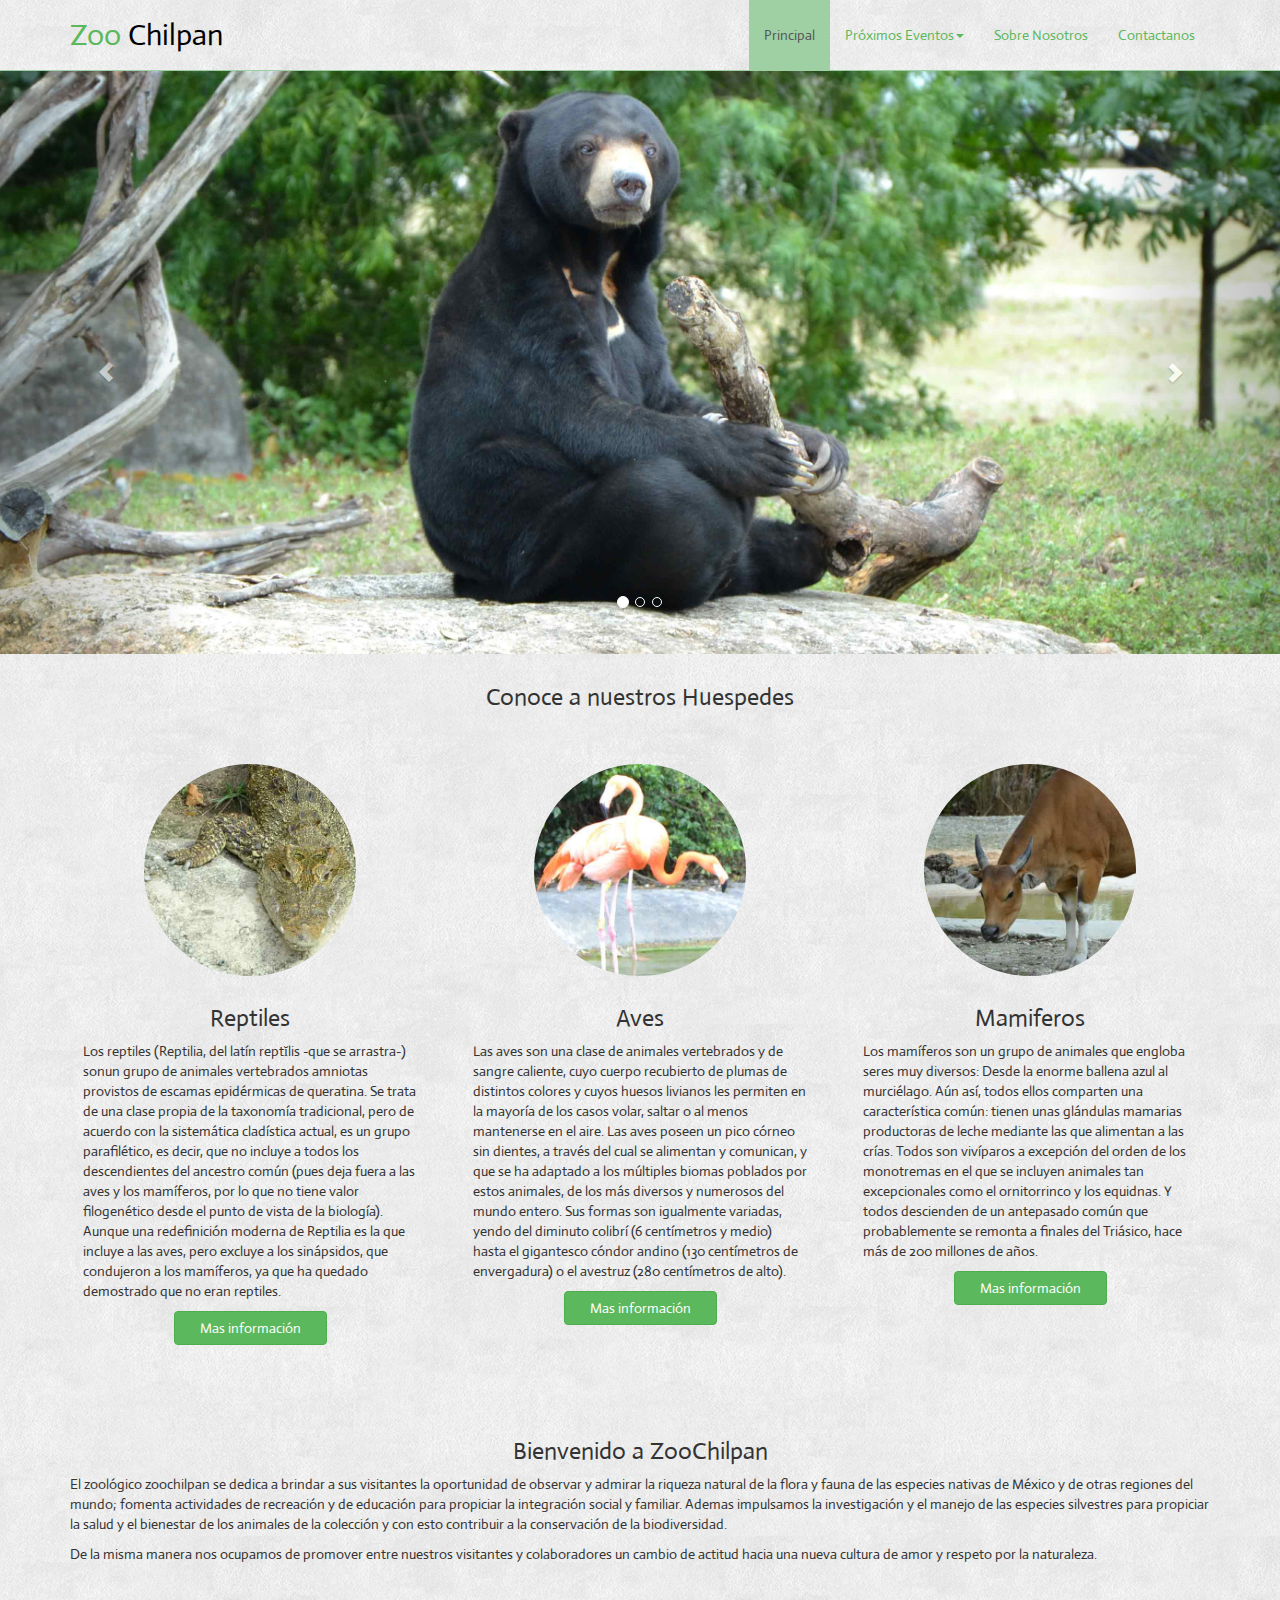
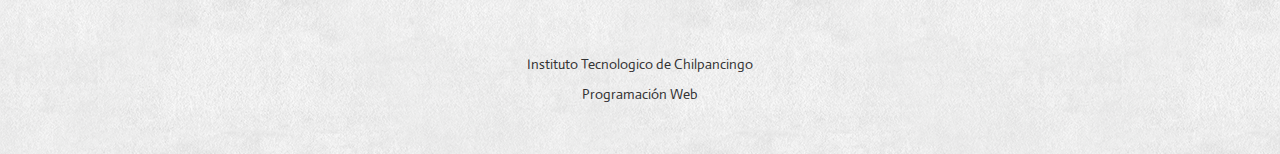
<file: ZooChilpan/html/index.html>
<!DOCTYPE html>
<html>
  <head>
    <title>ZooChilpan</title>
    <meta name="viewport" content="width=device-width, initial-scale=1.0">
    <!-- Bootstrap -->
    <link href="css/bootstrap.css" rel="stylesheet">
    
    <!--Google Fonts-->
    <link href='http://fonts.googleapis.com/css?family=Duru+Sans|Actor' rel='stylesheet' type='text/css'>
    
    <!--Bootshape-->
    <link href="css/bootshape.css" rel="stylesheet">

    <!-- HTML5 Shim and Respond.js IE8 support of HTML5 elements and media queries -->
    <!-- WARNING: Respond.js doesn't work if you view the page via file:// -->
    <!--[if lt IE 9]>
      <script src="https://oss.maxcdn.com/libs/html5shiv/3.7.0/html5shiv.js"></script>
      <script src="https://oss.maxcdn.com/libs/respond.js/1.3.0/respond.min.js"></script>
    <![endif]-->
  </head>
  <body>
    <!-- Navigation bar -->
    <div class="navbar navbar-default navbar-fixed-top" role="navigation">
      <div class="container">
        <div class="navbar-header">
          <button type="button" class="navbar-toggle" data-toggle="collapse" data-target=".navbar-collapse">
            <span class="sr-only">Toggle navigation</span>
            <span class="icon-bar"></span>
            <span class="icon-bar"></span>
            <span class="icon-bar"></span>
          </button>
          <a class="navbar-brand" href="#"><span class="green">Zoo</span> Chilpan</a>
        </div>
        <nav role="navigation" class="collapse navbar-collapse navbar-right">
          <ul class="navbar-nav nav">
            <li class="active"><a href="#">Principal</a></li>
            <li class="dropdown">
              <a data-toggle="dropdown" href="#" class="dropdown-toggle">Próximos Eventos<b class="caret"></b></a>
              <ul class="dropdown-menu">
                <li><a href="#">Eventos en Vivo</a></li>
                <li class="active"><a href="#">Serpientario</a></li>
                <li><a href="#">Viajes Guiados</a></li>
                <li class="divider"></li>
                <li><a href="#">Mas información</a></li>
              </ul>
            </li>
            <li><a href="#">Sobre Nosotros</a></li>
            <li><a href="#">Contactanos</a></li>
          </ul>
        </nav>
      </div>
    </div><!-- End Navigation bar -->

    <!-- Slide gallery -->
    <div class="jumbotron">
      <div id="carousel-example-generic" class="carousel slide" data-ride="carousel">
        <!-- Indicators -->
        <ol class="carousel-indicators">
          <li data-target="#carousel-example-generic" data-slide-to="0" class="active"></li>
          <li data-target="#carousel-example-generic" data-slide-to="1"></li>
          <li data-target="#carousel-example-generic" data-slide-to="2"></li>
        </ol>
        <!-- Wrapper for slides -->
        <div class="carousel-inner">
          <div class="item active">
            <img src="img/carousel1.jpg" alt="">
            <div class="carousel-caption">
            </div>
          </div>
          <div class="item">
            <img src="img/carousel2.jpg" alt="">
            <div class="carousel-caption">
            </div>
          </div>
          <div class="item">
            <img src="img/carousel3.jpg" alt="">
            <div class="carousel-caption">
            </div>
          </div>
        </div>
        <!-- Controls -->
        <a class="left carousel-control" href="#carousel-example-generic" data-slide="prev">
          <span class="glyphicon glyphicon-chevron-left"></span>
        </a>
        <a class="right carousel-control" href="#carousel-example-generic" data-slide="next">
          <span class="glyphicon glyphicon-chevron-right"></span>
        </a>
      </div>
    </div><!-- End Slide gallery -->

    <h3 class="text-center">Conoce a nuestros Huespedes</h3>
    <!-- Thumbnails -->
    <div class="container thumbs">
      <div class="col-sm-6 col-md-4">
        <div class="thumbnail">
          <img src="img/pic1.jpg" alt="" class="img-circle">
          <div class="caption">
            <h3 class="text-center">Reptiles</h3>
            <p>Los reptiles (Reptilia, del latín reptĭlis -que se arrastra-)
              sonun grupo de animales vertebrados amniotas provistos de escamas
              epidérmicas de queratina. Se trata de una clase propia de la
              taxonomía tradicional, pero de acuerdo con la sistemática cladística
              actual, es un grupo parafilético, es decir, que no incluye a todos los
              descendientes del ancestro común (pues deja fuera a las aves y los
              mamíferos, por lo que no tiene valor filogenético desde el punto de
              vista de la biología). Aunque una redefinición moderna de Reptilia
              es la que incluye a las aves, pero excluye a los sinápsidos, que
              condujeron a los mamíferos, ya que ha quedado demostrado que no
              eran reptiles.
            </p>
            <div class="btn-toolbar text-center">
              <a href="cocodrilo.html" role="button" class="btn btn-success">Mas información</a>
            </div>
          </div>
        </div>
      </div>
      <div class="col-sm-6 col-md-4">
        <div class="thumbnail">
          <img src="img/pic2.jpg" alt="" class="img-circle">
          <div class="caption">
            <h3 class="text-center">Aves</h3>
            <p>Las aves son una clase de animales vertebrados y de sangre caliente, cuyo cuerpo recubierto de plumas de distintos colores y 
              cuyos huesos livianos les permiten en la mayoría de los casos volar, saltar o al menos mantenerse en el aire.
              Las aves poseen un pico córneo sin dientes, a través del cual se alimentan y comunican, y que se ha adaptado a los múltiples biomas poblados por estos animales,
               de los más diversos y numerosos del mundo entero. Sus formas son igualmente variadas, yendo del diminuto colibrí (6 centímetros y medio) 
               hasta el gigantesco cóndor andino (130 centímetros de envergadura) 
              o el avestruz (280 centímetros de alto).
              </p>
            <div class="btn-toolbar text-center">
              <a href="pato.html" role="button" class="btn btn-success">Mas información</a>
            </div>
          </div>
        </div>
      </div>
      <div class="col-sm-6 col-md-4">
        <div class="thumbnail">
          <img src="img/pic3.jpg" alt="" class="img-circle">
          <div class="caption">
            <h3 class="text-center">Mamiferos</h3>
            <p>Los mamíferos son un grupo de animales que engloba seres muy diversos:
                Desde la enorme ballena azul al murciélago. Aún así, todos ellos comparten una característica común: 
                tienen unas glándulas mamarias productoras de leche mediante las que alimentan a las crías. Todos son vivíparos a excepción del orden de los monotremas 
                en el que se incluyen animales tan excepcionales como el ornitorrinco y los equidnas. Y todos descienden de un antepasado común que probablemente se remonta a finales del 
                Triásico, hace más de 200 millones de años.
            </p>
            <div class="btn-toolbar text-center">
              <a href="mamiferos.html" role="button" class="btn btn-success">Mas información</a>
            </div>
          </div>
        </div>
      </div>
    </div><!-- End Thumbnails -->

    <!-- Content -->
    <div class="container">
      <h3 class="text-center">Bienvenido a ZooChilpan</h3>
      <p>El zoológico zoochilpan se dedica a brindar a sus visitantes la oportunidad de observar y admirar la riqueza natural de la flora y fauna de las especies nativas de México y de otras regiones del mundo; 
        fomenta actividades de recreación y de educación para propiciar la integración social y familiar.
        Ademas impulsamos la investigación y el manejo de las especies silvestres para propiciar la salud y el bienestar de los animales de la colección y con esto contribuir
         a la conservación de la biodiversidad.
        </p>
        <p>De la misma manera nos ocupamos de promover entre nuestros visitantes y colaboradores un cambio de actitud hacia una nueva cultura de amor y respeto por la naturaleza.</p>
    </div><!-- End Content -->
    <!-- Footer -->

    <div class="footer text-center">
        <p>Instituto Tecnologico de Chilpancingo</p>
        <p> Programación Web<a class="green" href="#"></a></p>
    </div><!-- End Footer -->
    <!-- jQuery (necessary for Bootstrap's JavaScript plugins) -->
    <!-- // <script src="https://code.jquery.com/jquery.js"></script> -->
    <script src="js/jquery.js"></script>
    <!-- Include all compiled plugins (below), or include individual files as needed -->
    <script src="js/bootstrap.min.js"></script>
    <script src="js/bootshape.js"></script>
  </body>
</html>
</file>
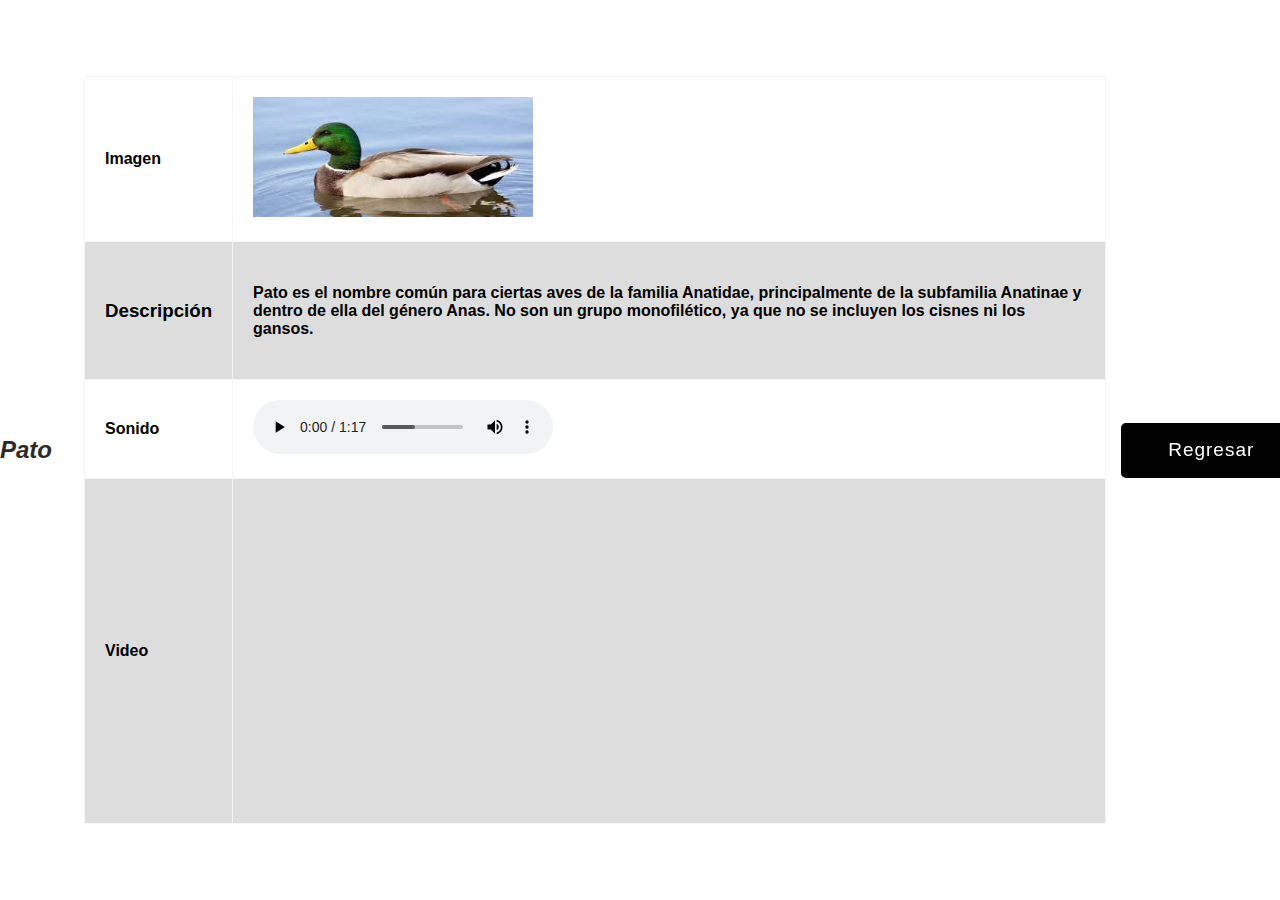
<file: ZooChilpan/html/pato.html>
<!DOCTYPE html>
<html lang="en">
<head>
	<meta charset="UTF-8">
	<title>Aves</title>

	<link rel="stylesheet" href="css/tabla.css">
</head>

<body>
    <h2> <i> <center> Pato </center></i></h2>
    <table border="" align="center" width="20%">

        <tr>
            <td><b>Imagen</b></td>
            <td><img src="[data-uri]" 
                height="120px"
                width="280px">
            </td>
        </tr>

            <tr>
                <td><h3><b>Descripción</b></h3></td>
                <td><h4>Pato es el nombre común para ciertas aves de la familia Anatidae, 
                    principalmente de la subfamilia Anatinae y dentro de ella del género Anas.
                    No son un grupo monofilético, ya que no se incluyen los cisnes ni los gansos.
                </td></h4>
            </tr>

            <tr>
                <td><b>Sonido</b></td>
                <td>
                    <audio controls>
                        <source src="Sonido de pato.mp3" type="audio/mp3">
                        Tu navegador no soporta audio HTML5
                    </audio>
                </td>
            </tr>

            <tr>
                <td><b>Video</b></td>
                <td>
                    <iframe width="200" height="300" src="https://www.youtube.com/embed/9dJ3anJxQ5c" title="YouTube video player" 
                    frameborder="0" allow="accelerometer; autoplay; clipboard-write; encrypted-media; gyroscope; picture-in-picture" 
                    allowfullscreen></iframe>
                </td>
            </tr>
    </table>
        <span><a href="index.html">Regresar</a></span>
 
</html>
</file>
<file: ZooChilpan/html/css/bootshape.css>
body {
    background-image:url('../img/bg.png');
    background-repeat:repeat;
}
.navbar {
    background-image:url('../img/bg.png');
    background-repeat:repeat;
}
.jumbotron {
    background-color: transparent;
    padding: 70px 0 0 0;
}
.green {
    color: #5cb85c;
}
.thumbs {
    padding: 40px 0;
}
.thumbnail > img {
    max-width: 60%;
}
.footer {
    margin-top: 40px;
    padding: 40px 0;
}
</file>
<file: ZooChilpan/html/css/tabla.css>
body{
	background-image:url('../img/bg.png');
    background-repeat:repeat;
	font-family: Arial;
}

#main-container{
	margin: 150px auto;
	width: 600px;
}

table{
	background-color: white;
	text-align: left;
	border-collapse: collapse;
	border: 1.5px solid whitesmoke;
	width: 100%;
}

th, td{
	padding: 20px;
}

thead{
	background-color: #246355;
	border-bottom: solid 5px #0F362D;
	color: white;
}

tr:nth-child(even){
	background-color: #ddd;
}

tr:hover td{
	background-color: #c0bdbdb6;
	color: white;
}

h2{
	margin-right: 2rem;
    color: rgba(43, 42, 42);
}


@import url('https://fonts.googleapis.com/css?family=Montserrat:600&display=swap');
body{
  margin: 0;
  padding: 0;
  display: flex;
  height: 100vh;
  align-items: center;
  justify-content: center;
  background:#fff;
}
span{
  position: relative;
  display: inline-flex;
  width: 180px;
  height: 55px;
  margin: 0 15px;
  perspective: 1000px;
}
span a{
  font-size: 19px;
  letter-spacing: 1px;
  transform-style: preserve-3d;
  transform: translateZ(-25px);
  transition: transform .25s;
  font-family: 'Montserrat', sans-serif;
  
}
span a:before,
span a:after{
  position: absolute;
  content: "Regresar";
  height: 55px;
  width: 180px;
  display: flex;
  align-items: center;
  justify-content: center;
  border: 5px solid black;
  box-sizing: border-box;
  border-radius: 5px;
}
span a:before{
  color: #fff;
  background: #000;
  transform: rotateY(0deg) translateZ(25px);
}
span a:after{
  color: #000;
  transform: rotateX(90deg) translateZ(25px);
}
span a:hover{
  transform: translateZ(-25px) rotateX(-90deg);
}
</file>
